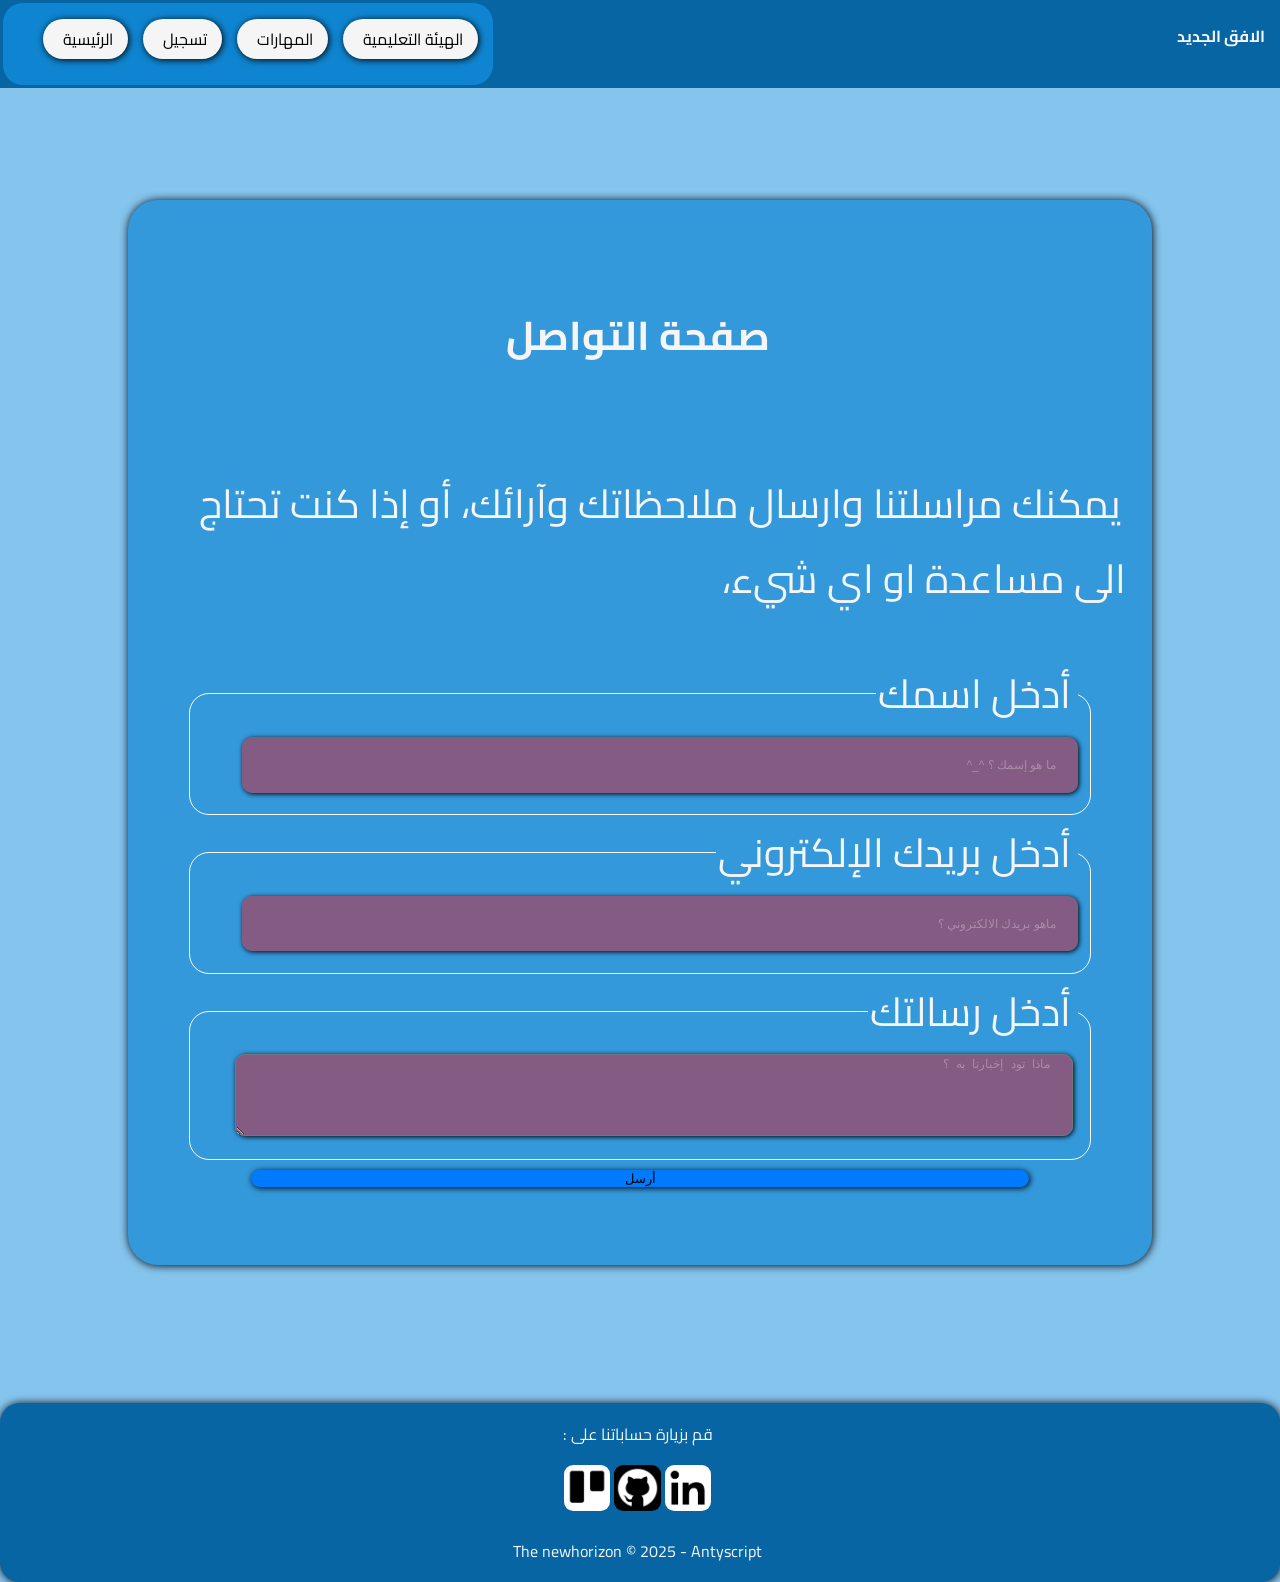
<file: contact.html>
<!DOCTYPE html>
<html lang="ar" dir="rtl">
<head>
  <meta charset="UTF-8">
  <meta name="viewport" content="width=device-width, initial-scale=1.0">
  <meta http-equiv="X-UA-Compatible" content="ie=edge">
  <title>تواصل معنا</title>
  <link rel="stylesheet" href="structure.css">
</head>
<style>
main{
  display: flex;
  flex-direction: column;
  justify-content: center;
  align-items: center;
}
  section{
    margin-top: 10%;
    margin-bottom: 10%;
    padding-top:15px;
    padding-bottom: 20px;
    height: 80vh;
    width: 80vw;
  }
  fieldset{
    border: 1.5px solid #f6fcf2;
    border-radius: 20px;
  }
  form input{
    display: block;
    border: 0px;
    box-shadow: 1px 1px 5px 0px #000;
    border-radius: 10px;
  }
  form input:focus, #area:focus{
    outline: 2px solid #0ff;
  }
  form{
    display: flex;
    flex-direction: column;
    align-items: center;
    justify-content: center;
    height: 80%;
    width: 80%;
    margin-top: 30px;
    margin-bottom: 30px;
  }
  #area{
     box-shadow: 1px 1px 5px 0px #000;
     border-radius: 10px;
  }
  @media (min-width: 800px){
  section{
    min-height: 1000px;
    padding-bottom: 50px;
  }
   form{
     width: 95%;
     height: 95%;
   }
    fieldset{
      width: 90%;
      height: 20%;
    }
     #user, #emol, textarea{
       margin-bottom: 50px;
      width: 95%;
      height: 80%;
    }
    form legend, form h4, form p{
      font-size: 40px;
    }
    input[type="submit"]{
      width: 80%;
      height: 5%;
    }
  }
   #emol:invalid, #user:invalid, #area:invalid{
    background-color: #fb000067;
  }
  #emol:valid, #area:valid, #user:valid{
    background-color: #6cff6c31;
  }
  input[type="submit"]{
  margin-top: 10px;
  background-color: #007BFF;
  border: 0px;
  box-shadow: 1px 1px 6px 0px #000;
  border-radius: 10px;
}
#user::placeholder, #emol::placeholder, #area::placeholder{
  padding-right: 20px;
  font-size: 90%;
  color: #ffffff4d;
}
</style>
<body>
    <header>
    <h4>الافق الجديد</h4>
    <div class="out">
      <label for="menu"><img src="pics/menuic.png" alt="〣"></label>
      <input type="checkbox" id="menu">
    <nav>
      <ul>
        <li class="subject"><a href="index.html">الرئيسية</a></li>
        <li class="register"><a href="register.html">تسجيل</a></li>
        <li class="subjects"><a href="subjects.html">المهارات</a></li>
        <li class="Contact"><a href="teachers.html">الهيئة التعليمية</a></li>
      </ul>
      </div>
    </nav>
  </header>
    <div class="clear"></div>
    <main>
      <section>
       <form>
         <h4>صفحة التواصل</h4>
         <p>يمكنك مراسلتنا وارسال ملاحظاتك وآرائك، أو إذا كنت تحتاج الى مساعدة او اي شيء،</p>
         <fieldset>
           <legend>
             <label for="user">أدخل اسمك</label>
           </legend>
           <input type="text" id="user" name="username" required placeholder="ما هو إسمك ؟ ^_^">
         </fieldset>
         <fieldset>
           <legend>
             <label for="emol">أدخل بريدك الإلكتروني</label>
           </legend>
           <input type="email" id="emol" name="useremail" required placeholder="ماهو بريدك الالكتروني ؟">
         </fieldset>
         <fieldset>
           <legend>
             <label for="area">أدخل رسالتك</label>
           </legend>
           <textarea id="area" name="usermsg" required placeholder="ماذا تود إخبارنا به ؟"></textarea>
         </fieldset>
         <input type="submit" value="أرسل">
       </form>
      </section>
    </main>
    <footer>
    <p>قم بزيارة حساباتنا على :</p>
    <div class="icons">
      <a href="https://trello.com" target="_blank"><img src="pics/trelloic.png" alt="trello"></a>
      <a href="https://githubm.com/antyscript" target="_blank"><img src="pics/githubic.png" alt="github"></a>
      <a href="https://linkdin.com" target="_blank"><img src="pics/linkd.png" alt="linkdin"></a>
    </div>
    <p>The newhorizon &copy; 2025 - Antyscript</p>
  </footer>
</body>
</html>
</file>
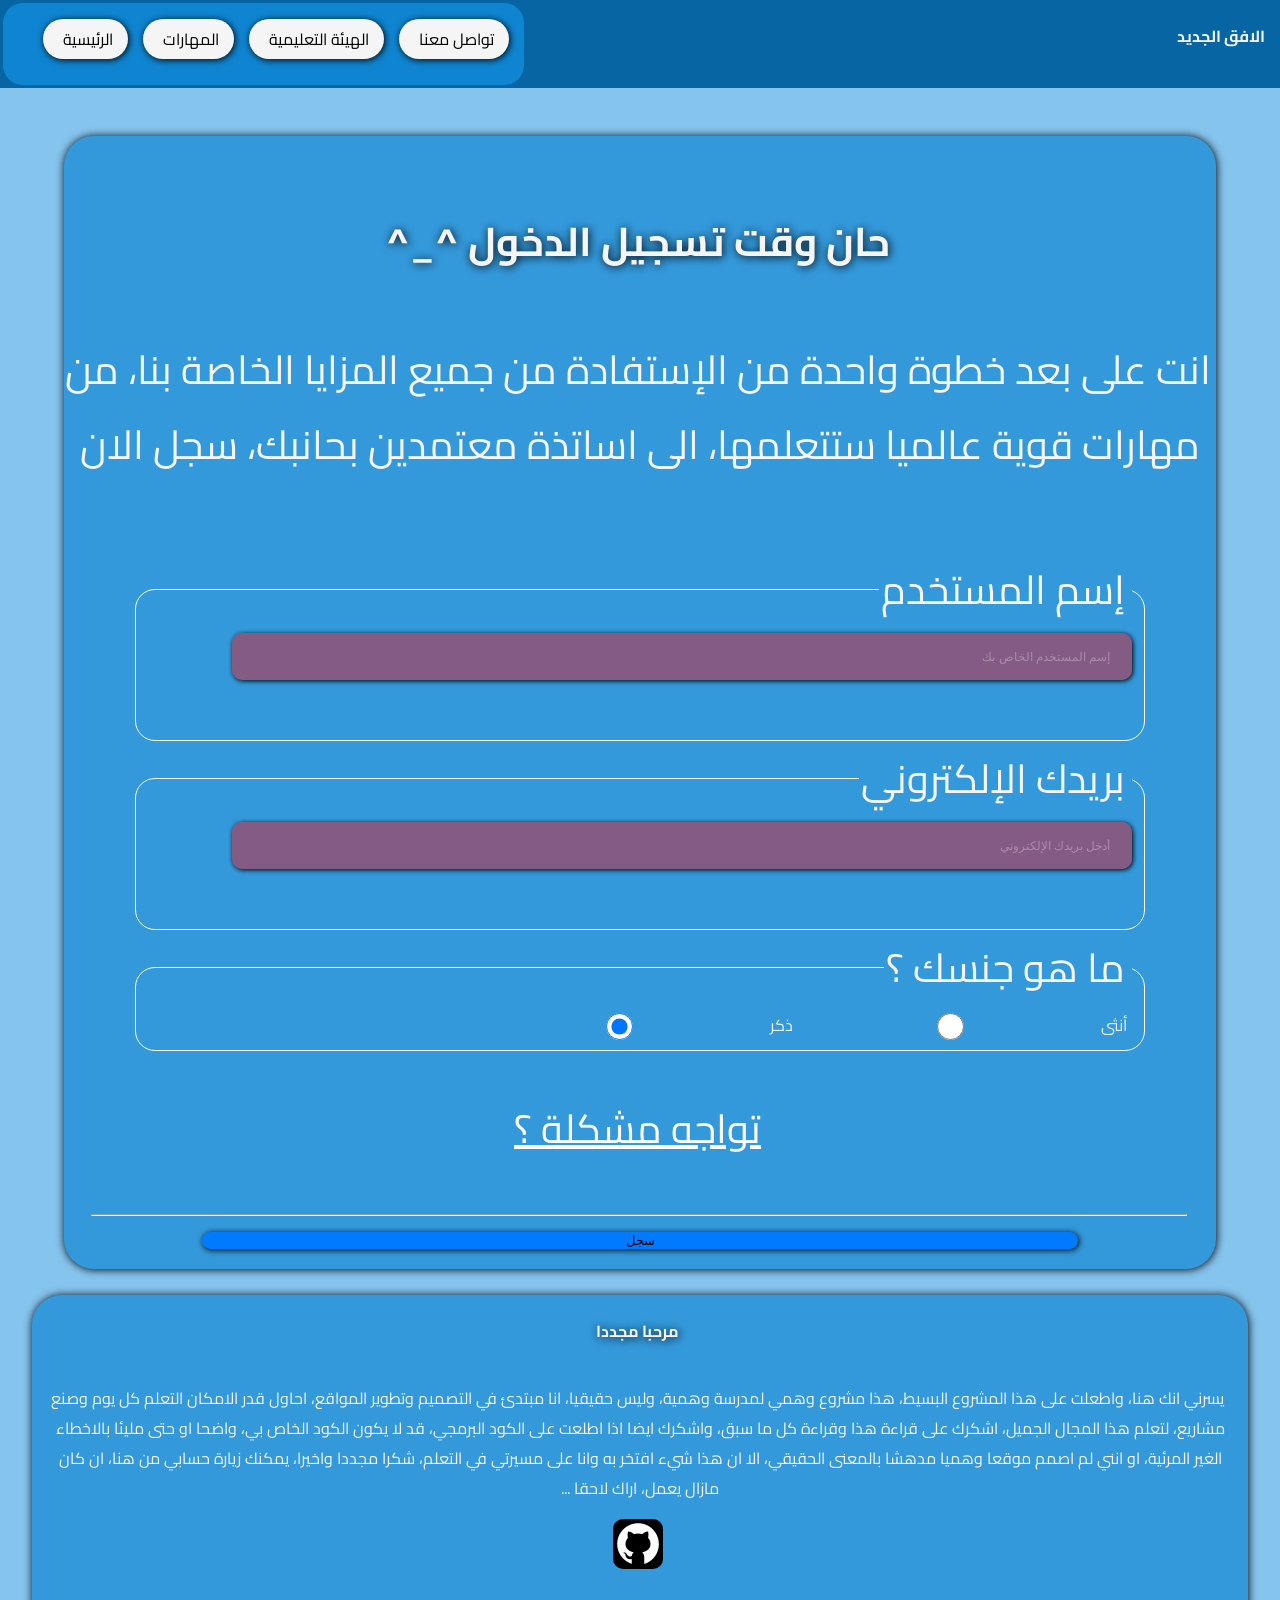
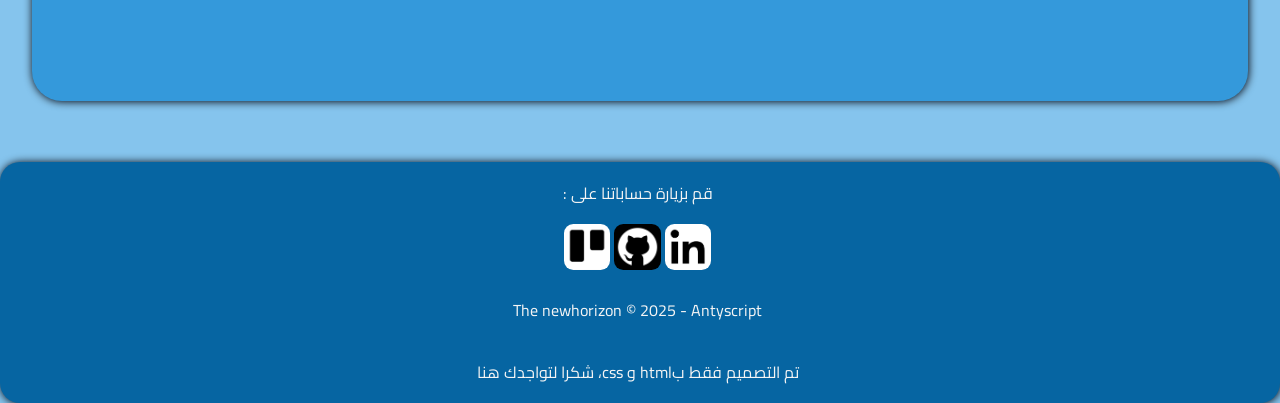
<file: register.html>
<!DOCTYPE html>
<html lang="ar" dir="rtl">
<head>
  <meta charset="UTF-8">
  <meta name="viewport" content="width=device-width, initial-scale=1.0">
  <meta http-equiv="X-UA-Compatible" content="ie=edge">
  <title>تسجيل الدخول</title>
  <link rel="stylesheet" href="structure.css">
</head>
<style>
 main{
  display: flex;
  flex-direction: column;
  justify-content: center;
  align-items: center;
}
     .first{
    margin-top: 5%;
    padding-top:15px;
    padding-bottom: 20px;
    min-height: 40vh;
    width: 90vw;
  }
  #f1nal{
    margin-top: 2%;
    margin-bottom: 4%;
    min-height: 400px;
    max-width: 95vw;
  }
  fieldset{
    border: 1.5px solid #f6fcf2;
    border-radius: 20px;
  }
  form input{
    display: block;
    border: 0px;
    box-shadow: 1px 1px 5px 0px #000;
    border-radius: 10px;
  }
  form input:focus,{
    outline: 2px solid #0ff;
  }
  input[type="submit"]{}
  form{
    display: flex;
    flex-direction: column;
    align-items: center;
    justify-content: center;
    height: 80%;
    width: 80%;
    margin-top: 30px;
  }
  @media (min-width: 800px){
   .first form{
     width: 95%;
     height: 96%;
   }
    fieldset{
      width: 90%;
      height: 20%;
    }
     #oser, #emil{
      margin-bottom: 50px;
      width: 70vw;
      height: 5vh;
    }
    form legend, form h4, form p, .heed{
      font-size: 40px;
    }
    input[type="submit"]{
      width: 80%;
      min-height: 5%;
    }
    #f1inal{
      min-height: 300px;
    }
  }
   #emil:invalid, #oser:invalid{
    background-color: #fb000067;
  }
  #emil:valid, #oser:valid{
    background-color: #6cff6c31;
  }
  input[type="submit"]{
  margin-top: 10px;
  background-color: #007BFF;
  border: 0px;
  box-shadow: 1px 1px 6px 0px #000;
  border-radius: 10px;
}
#oser::placeholder, #emil::placeholder{
  padding-right: 20px;
  font-size: 90%;
  color: #ffffff4d;
}
hr{
  width: 100%;
  background-color: black;
  padding: 0px;
  margin-bottom: 6px;
}
#f1nal p{
  margin-right: 10px;
  margin-left: 10px;
}
.final{
  width: 50px;
  border-radius: 20%;
  margin: 0px;
  padding: 0px;
}
form a{
  color: #fff;
  text-decoration-line: underline;
  text-decoration-color: #fff;
}
.heed, #f1nal p{
  text-align: center;
}
.heed h4, #f1nal h4{
  text-shadow: 1px 1px 10px #000;
}
input[type="radio"]{
  box-shadow: 0px 0px 0px 0px #000;
}
.here{
  display: flex;
}
.here input{
  width: 30%;
}
</style>
<body>
      <header>
    <h4>الافق الجديد</h4>
    <div class="out">
      <label for="menu"><img src="pics/menuic.png" alt="〣"></label>
      <input type="checkbox" id="menu">
    <nav>
      <ul>
        <li class="subject"><a href="index.html">الرئيسية</a></li>
        <li class="subjects"><a href="subjects.html">المهارات</a></li>
        <li class="Contact"><a href="teachers.html">الهيئة التعليمية</a></li>
        <li class="register"><a href="contact.html">تواصل معنا</a></li>
      </ul>
      </div>
    </nav>
  </header>
    <div class="clear"></div>
    <main>
      <section class="first">
          <div class="heed">
            <h4>حان وقت تسجيل الدخول ^_^</h4>
            <p>انت على بعد خطوة واحدة من الإستفادة من جميع المزايا الخاصة بنا، من مهارات قوية عالميا ستتعلمها، الى اساتذة معتمدين بحانبك، سجل الان</p>
          </div>
        <form action="#f1nal">
          <fieldset>
            <legend>
              <label for="oser">إسم المستخدم</label>
            </legend>
            <input type="user" required name="nameuser" id="oser" placeholder="إسم المستخدم الخاص بك">
          </fieldset>
          <fieldset>
            <legend>
              <label for="emil">بريدك الإلكتروني</label>
            </legend>
            <input type="email" required name="emailuser" id="emil" placeholder="أدخل بريدك الإلكتروني">
          </fieldset>
          <fieldset class="here">
            <legend>ما هو جنسك ؟</legend>
            <label for="female">أنثى</label>
            <input type="radio" name="gender" id="female">
            <label for="male">ذكر</label>
            <input type="radio" name="gender" checked id="male">
          </fieldset>
           <p><a href="#f1nal">تواجه مشكلة ؟</a></p>
          <hr>
          <input type="submit" value="سجل">
        </form>
      </section>
      <section id="f1nal">
        <h4>مرحبا مجددا</h4>
        <p>يسرني انك هنا، واطعلت على هذا المشروع البسيط، هذا مشروع وهمي لمدرسة وهمية، وليس حقيقيا، انا مبتدئ في التصميم وتطوير المواقع، احاول قدر الامكان التعلم كل يوم وصنع مشاريع، لتعلم هذا المجال الجميل، اشكرك على قراءة هذا وقراءة كل ما سبق، واشكرك ايضا اذا اطلعت على الكود البرمجي، قد لا يكون الكود الخاص بي، واضحا او حتى مليئا بالاخطاء الغير المرئية، او انني لم اصمم موقعا وهميا مدهشا بالمعنى الحقيقي، الا ان هذا شيء افتخر به وانا على مسيرتي في التعلم، شكرا مجددا واخيرا، 
        يمكنك زيارة حسابي من هنا، ان كان مازال يعمل، اراك لاحقا ...</p>
        <a href="https://github.com/antyscript"><img src="pics/githubic.png" alt="اضغط للتحقق" class="final"></a>
      </section>
    </main>
    <footer>
    <p>قم بزيارة حساباتنا على :</p>
    <div class="icons">
      <a href="https://trello.com" target="_blank"><img src="pics/trelloic.png" alt="trello"></a>
      <a href="https://github.com/antyscript"><img src="pics/githubic.png" alt="github"></a>
      <a href="https://linkdin.com" target="_blank"><img src="pics/linkd.png" alt="linkdin"></a>
    </div>
    <p>The newhorizon &copy; 2025 - Antyscript</p>
    <p>تم التصميم فقط بhtml و css، شكرا لتواجدك هنا</p>
  </footer>
</body>
</html>
</file>
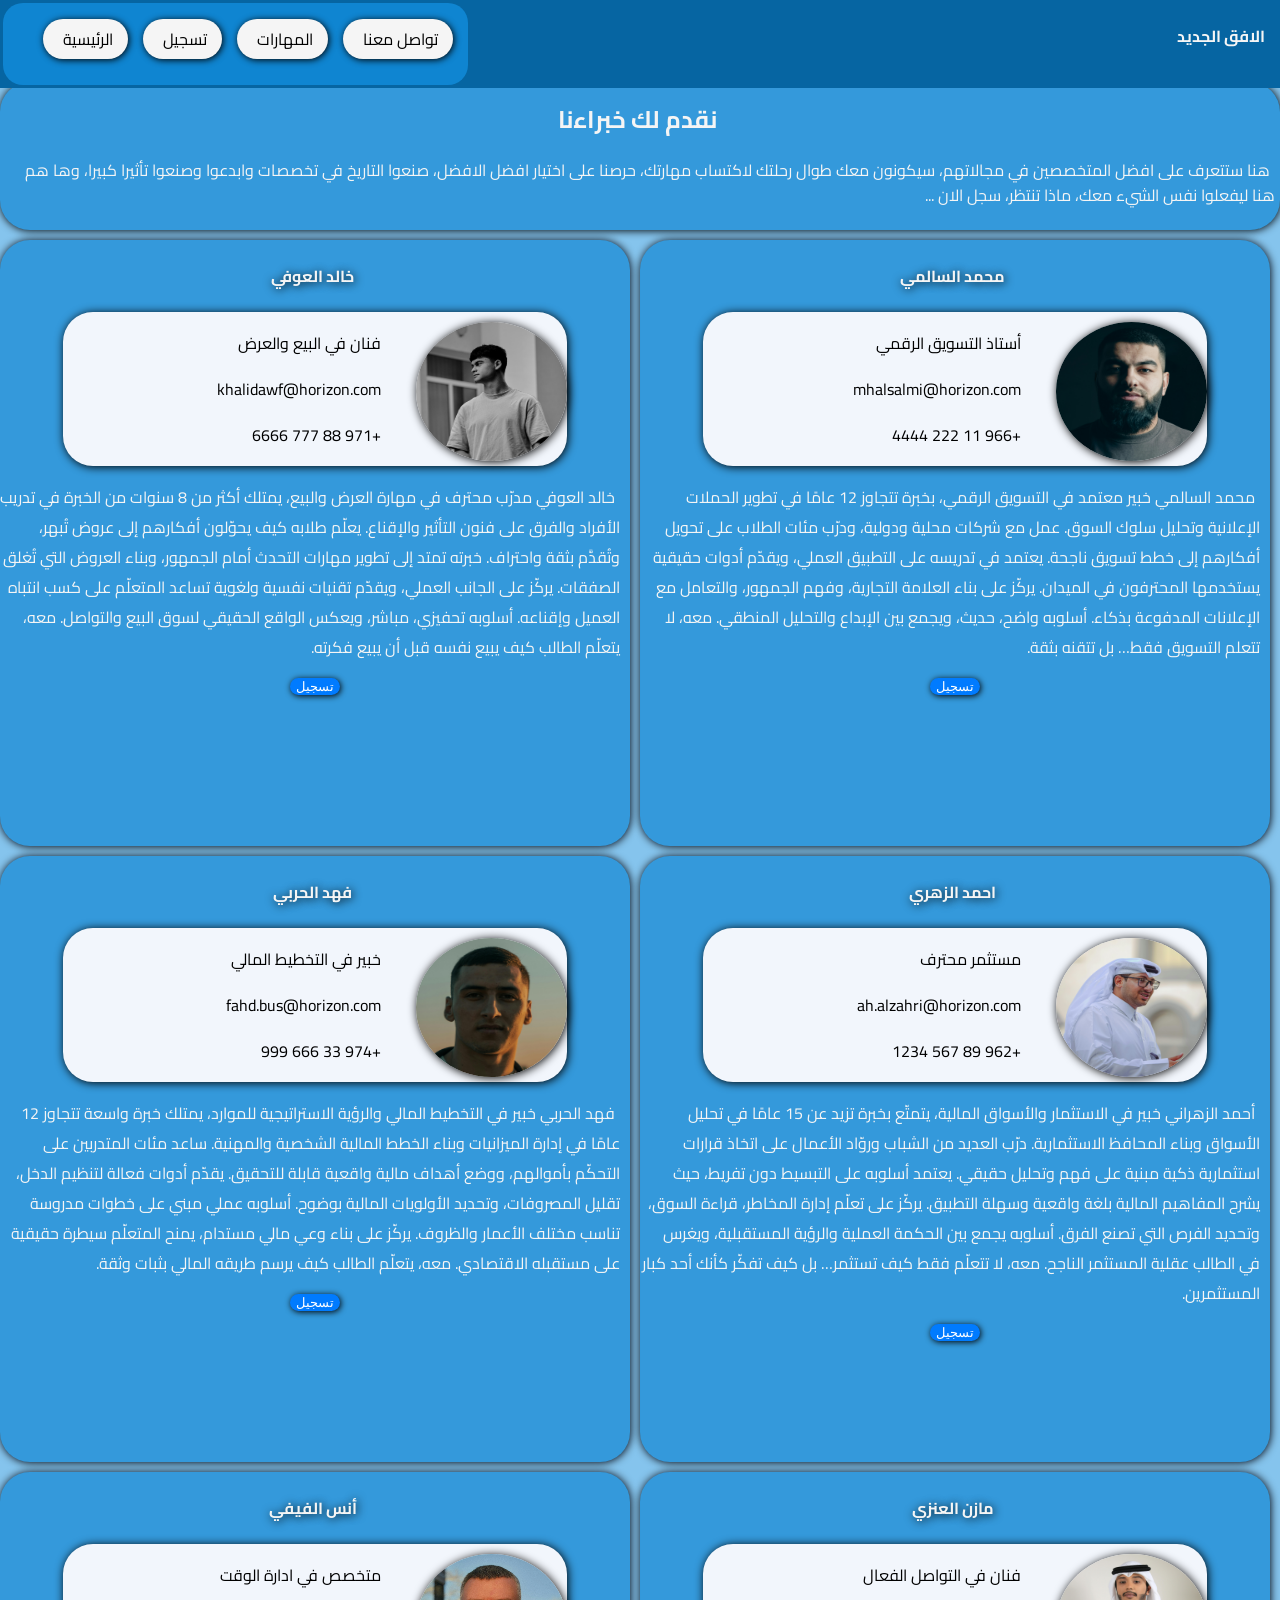
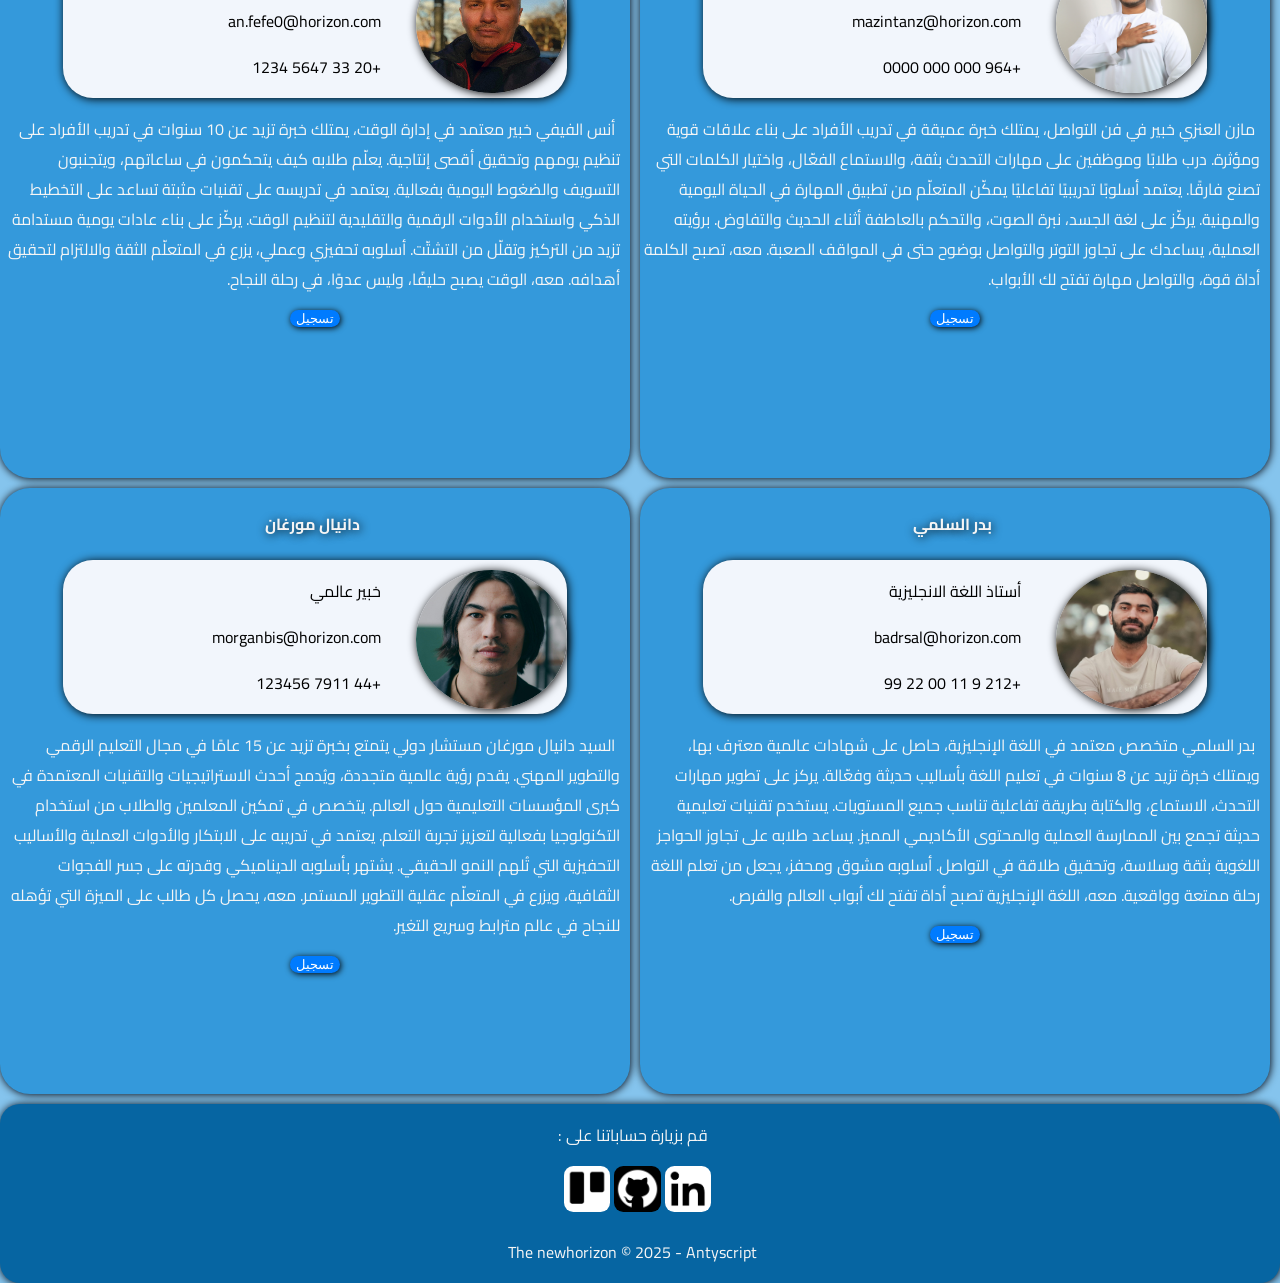
<file: teachers.html>
<!DOCTYPE html>
<html lang="ar" dir="rtl">
<head>
  <meta charset="UTF-8">
  <meta name="viewport" content="width=device-width, initial-scale=1.0">
  <meta http-equiv="X-UA-Compatible" content="ie=edge">
  <title>الهيئة التعليمية</title>
  <link rel="stylesheet" href="structure.css">
</head>
<style>
p{
  margin-right: 10px;
}
.title{
    width: 100%;
    line-height: 5px;
    display: flex;
    flex-direction: column;
    align-items: center;
    box-shadow: 0.5px 0.5px 8px 0px rgb(0,0,0);
    background-color: #3499DB;
    border-radius: 30px;
    margin-top: 10px;
    padding-bottom: 6px;
}
.title p{
  line-height: 25px;
  margin-right: 5px;
  margin-left:5px;
}
.title h2{
  padding-top:15px;
}
section{
  min-height: 600px;
}
section h4{
  text-shadow: 1px 1px 10px #000;
}
section img{
  padding: 0px;
  margin: 0px;
  width: 30%;
  height: 90%;
  border-radius: 50%;
  transform: translate(20%, 30%);
  box-shadow: 1px 1px 10px 0px #000;
}
.card{
  font-size: 100%;
  border-radius: 30px;
  width: 80%;
  background-color: #f2f6fc;
  display: flex;
  box-shadow: 1px 1px 10px 0px #000;
}
 .ps p{
  color: #000;
}
.email{
  font-size: 100%;
}
@media (min-width: 800px){
  main{
    display: grid;
    grid-template-columns: 1fr 1fr;
    grid-template-rows: 1fr 1fr 1fr 1fr;
    width: 100vw;
    min-height: 100vh;
  }
  section{
    grid-column: span 1;
    grid-row: span 1;
    width: 100%:
    margin-left:10px;
    margin-right:10px;
  }
  section img{
    transform: translate(0px, 10px);
    margin-left: 20px;
    width: 30%;
    height: 90%;
  }
}
@media (min-width: 1400px){
  main{
    display: grid;
    grid-template-columns: 1fr 1fr 1fr;
    grid-template-rows: 1fr 1fr 1fr;
  }
  main section{
    grid-column: span 1;
    grid-row: span 1;
  }
  section img{
    transform: translate(-3px, 10px);
  }
}
@media (min-width: 500px) and (max-width: 800px){
  section img{
    transform: translate(0px, 3px);
  }
}
</style>
<body>
    <header>
    <h4>الافق الجديد</h4>
    <div class="out">
      <label for="menu"><img src="pics/menuic.png" alt="〣"></label>
      <input type="checkbox" id="menu">
    <nav>
      <ul>
        <li class="subject"><a href="index.html">الرئيسية</a></li>
        <li class="register"><a href="register.html">تسجيل</a></li>
        <li class="subjects"><a href="subjects.html">المهارات</a></li>
        <li class="Contact"><a href="contact.html">تواصل معنا</a></li>
      </ul>
      </div>
    </nav>
  </header>
    <div class="clear"></div>
    <div class="title">
      <h2>نقدم لك خبراءنا</h2>
      <p>هنا ستتعرف على افضل المتخصصين في مجالاتهم، سيكونون معك طوال رحلتك لاكتساب مهارتك، حرصنا على اختيار افضل الافضل، صنعوا التاريخ في تخصصات وابدعوا وصنعوا تأثيرا كبيرا، وها هم هنا ليفعلوا نفس الشيء معك، ماذا تنتظر، سجل الان ...</p>
    </div>
    <main>
      <section class="teach">
        <h4>محمد السالمي</h4>
        <div class="card">
          <img src="pics/pers1.jpg" alt="صورة ل'محمد السالمي'">
          <div class="ps">
          <p>أستاذ التسويق الرقمي</p>
          <p class="email">mhalsalmi@horizon.com</p>
          <p>+966 11 222 4444</p>
          </div>
        </div>
        <p> محمد السالمي خبير معتمد في التسويق الرقمي، بخبرة تتجاوز 12 عامًا في تطوير الحملات الإعلانية وتحليل سلوك السوق.  
عمل مع شركات محلية ودولية، ودرّب مئات الطلاب على تحويل أفكارهم إلى خطط تسويق ناجحة.  
يعتمد في تدريسه على التطبيق العملي، ويقدّم أدوات حقيقية يستخدمها المحترفون في الميدان.  
يركّز على بناء العلامة التجارية، وفهم الجمهور، والتعامل مع الإعلانات المدفوعة بذكاء.  
أسلوبه واضح، حديث، ويجمع بين الإبداع والتحليل المنطقي.  
معه، لا تتعلم التسويق فقط… بل تتقنه بثقة.</p>
        <button class="btn"><a href="register.html">تسجيل</a></button>
      </section>
      <section class="teach">
        <h4>خالد العوفي</h4>
        <div class="card">
          <img src="pics/pers2.jpg" alt="صورة ل'خالد العوفي'">
          <div class="ps">
          <p>فنان في البيع والعرض</p>
          <p class="email">khalidawf@horizon.com</p>
          <p class="last">+971 88 777 6666</p>
          </div>
        </div>
        <p> خالد العوفي مدرّب محترف في مهارة العرض والبيع، يمتلك أكثر من 8 سنوات من الخبرة في تدريب الأفراد والفرق على فنون التأثير والإقناع.  
يعلّم طلابه كيف يحوّلون أفكارهم إلى عروض تُبهر، وتُقدَّم بثقة واحتراف.  
خبرته تمتد إلى تطوير مهارات التحدث أمام الجمهور، وبناء العروض التي تُغلق الصفقات.  
يركّز على الجانب العملي، ويقدّم تقنيات نفسية ولغوية تساعد المتعلّم على كسب انتباه العميل وإقناعه.  
أسلوبه تحفيزي، مباشر، ويعكس الواقع الحقيقي لسوق البيع والتواصل.  
معه، يتعلّم الطالب كيف يبيع نفسه قبل أن يبيع فكرته.</p>
        <button class="btn"><a href="register.html">تسجيل</a></button>
      </section>
      <section class="teach">
        <h4>احمد الزهري</h4>
        <div class="card">
          <img src="pics/pers3.jpg" alt="صورة ل'احمد الزهري'">
          <div class="ps">
          <p>مستثمر محترف</p>
          <p class="email">ah.alzahri@horizon.com</p>
          <p class="last">+962 89 567 1234</p>
          </div>
        </div>
        <p>أحمد الزهراني خبير في الاستثمار والأسواق المالية، يتمتّع بخبرة تزيد عن 15 عامًا في تحليل الأسواق وبناء المحافظ الاستثمارية.  
درّب العديد من الشباب وروّاد الأعمال على اتخاذ قرارات استثمارية ذكية مبنية على فهم وتحليل حقيقي.  
يعتمد أسلوبه على التبسيط دون تفريط، حيث يشرح المفاهيم المالية بلغة واقعية وسهلة التطبيق.  
يركّز على تعلّم إدارة المخاطر، قراءة السوق، وتحديد الفرص التي تصنع الفرق.  
أسلوبه يجمع بين الحكمة العملية والرؤية المستقبلية، ويغرس في الطالب عقلية المستثمر الناجح.  
معه، لا تتعلّم فقط كيف تستثمر… بل كيف تفكّر كأنك أحد كبار المستثمرين.</p>
        <button class="btn"><a href="register.html">تسجيل</a></button>
      </section>
      <section class="teach">
        <h4>فهد الحربي</h4>
        <div class="card">
          <img src="pics/pers4.jpg" alt="صورة ل'فهم الحربي'">
          <div class="ps">
          <p>خبير في التخطيط المالي</p>
          <p class="email">fahd.bus@horizon.com</p>
          <p class="last">+974 33 666 999</p>
          </div>
        </div>
        <p>فهد الحربي خبير في التخطيط المالي والرؤية الاستراتيجية للموارد، يمتلك خبرة واسعة تتجاوز 12 عامًا في إدارة الميزانيات وبناء الخطط المالية الشخصية والمهنية.  
ساعد مئات المتدربين على التحكّم بأموالهم، ووضع أهداف مالية واقعية قابلة للتحقيق.  
يقدّم أدوات فعالة لتنظيم الدخل، تقليل المصروفات، وتحديد الأولويات المالية بوضوح.  
أسلوبه عملي مبني على خطوات مدروسة تناسب مختلف الأعمار والظروف.  
يركّز على بناء وعي مالي مستدام، يمنح المتعلّم سيطرة حقيقية على مستقبله الاقتصادي.  
معه، يتعلّم الطالب كيف يرسم طريقه المالي بثبات وثقة.</p>
        <button class="btn"><a href="register.html">تسجيل</a></button>
      </section>
      <section class="teach">
        <h4>مازن العنزي</h4>
        <div class="card">
          <img src="pics/pers5.jpg" alt="صورة ل'مازن العنزي'">
         <div class="ps">
          <p>فنان في التواصل الفعال</p>
          <p class="email">mazintanz@horizon.com</p>
          <p class="last">+964 000 000 0000</p>
          </div>
        </div>
        <p>مازن العنزي خبير في فن التواصل، يمتلك خبرة عميقة في تدريب الأفراد على بناء علاقات قوية ومؤثرة.  
درب طلابًا وموظفين على مهارات التحدث بثقة، والاستماع الفعّال، واختيار الكلمات التي تصنع فارقًا.  
يعتمد أسلوبًا تدريبيًا تفاعليًا يمكّن المتعلّم من تطبيق المهارة في الحياة اليومية والمهنية.  
يركّز على لغة الجسد، نبرة الصوت، والتحكم بالعاطفة أثناء الحديث والتفاوض.  
برؤيته العملية، يساعدك على تجاوز التوتر والتواصل بوضوح حتى في المواقف الصعبة.  
معه، تصبح الكلمة أداة قوة، والتواصل مهارة تفتح لك الأبواب.</p>
        <button class="btn"><a href="register.html">تسجيل</a></button>
      </section>
      <section class="teach">
        <h4>أنس الفيفي</h4>
        <div class="card">
          <img src="pics/pers6.jpg" alt="صورة ل'أنس الفيفي'">
          <div class="ps">
          <p>متخصص في ادارة الوقت</p>
          <p class="email">an.fefe0@horizon.com</p>
          <p class="last">+20 33 5647 1234</p>
          </div>
        </div>
        <p>أنس الفيفي خبير معتمد في إدارة الوقت، يمتلك خبرة تزيد عن 10 سنوات في تدريب الأفراد على تنظيم يومهم وتحقيق أقصى إنتاجية.  
يعلّم طلابه كيف يتحكمون في ساعاتهم، ويتجنبون التسويف والضغوط اليومية بفعالية.  
يعتمد في تدريسه على تقنيات مثبتة تساعد على التخطيط الذكي واستخدام الأدوات الرقمية والتقليدية لتنظيم الوقت.  
يركّز على بناء عادات يومية مستدامة تزيد من التركيز وتقلّل من التشتّت.  
أسلوبه تحفيزي وعملي، يزرع في المتعلّم الثقة والالتزام لتحقيق أهدافه.  
معه، الوقت يصبح حليفًا، وليس عدوًا، في رحلة النجاح.</p>
        <button class="btn"><a href="register.html">تسجيل</a></button>
      </section>
      <section class="teach">
        <h4>بدر السلمي</h4>
        <div class="card">
          <img src="pics/pers7.jpg" alt="صورة ل'بدر السلمي'">
          <div class="ps">
          <p>أستاذ اللغة الانجليزية</p>
          <p class="email">badrsal@horizon.com</p>
          <p class="last">+212 9 11 00 22 99</p>
          </div>
        </div>
        <p>بدر السلمي متخصص معتمد في اللغة الإنجليزية، حاصل على شهادات عالمية معترف بها، ويمتلك خبرة تزيد عن 8 سنوات في تعليم اللغة بأساليب حديثة وفعّالة.  
يركز على تطوير مهارات التحدث، الاستماع، والكتابة بطريقة تفاعلية تناسب جميع المستويات.  
يستخدم تقنيات تعليمية حديثة تجمع بين الممارسة العملية والمحتوى الأكاديمي المميز.  
يساعد طلابه على تجاوز الحواجز اللغوية بثقة وسلاسة، وتحقيق طلاقة في التواصل.  
أسلوبه مشوق ومحفز، يجعل من تعلم اللغة رحلة ممتعة وواقعية.  
معه، اللغة الإنجليزية تصبح أداة تفتح لك أبواب العالم والفرص.</p>
        <button class="btn"><a href="register.html">تسجيل</a></button>
      </section>
      <section class="teach">
        <h4>دانيال مورغان</h4>
        <div class="card">
          <img src="pics/pers8.jpg" alt="صورة ل'danial morgan'">
          <div class="ps">
          <p>خبير عالمي</p>
          <p class="email">morganbis@horizon.com</p>
          <p class="last">+44 7911 123456</p>
          </div>
        </div>
        <p>السيد دانيال مورغان مستشار دولي يتمتع بخبرة تزيد عن 15 عامًا في مجال التعليم الرقمي والتطوير المهني.  
يقدم رؤية عالمية متجددة، ويُدمج أحدث الاستراتيجيات والتقنيات المعتمدة في كبرى المؤسسات التعليمية حول العالم.  
يتخصص في تمكين المعلمين والطلاب من استخدام التكنولوجيا بفعالية لتعزيز تجربة التعلم.  
يعتمد في تدريبه على الابتكار والأدوات العملية والأساليب التحفيزية التي تُلهم النمو الحقيقي.  
يشتهر بأسلوبه الديناميكي وقدرته على جسر الفجوات الثقافية، ويزرع في المتعلّم عقلية التطوير المستمر.  
معه، يحصل كل طالب على الميزة التي تؤهله للنجاح في عالم مترابط وسريع التغير.</p>
        <button class="btn"><a href="register.html">تسجيل</a></button>
      </section>
    </main>
    <footer>
    <p>قم بزيارة حساباتنا على :</p>
    <div class="icons">
      <a href="https://trello.com" target="_blank"><img src="pics/trelloic.png" alt="trello"></a>
      <a href="https://github.com" target="_blank"><img src="pics/githubic.png" alt="github"></a>
      <a href="https://linkdin.com" target="_blank"><img src="pics/linkd.png" alt="linkdin"></a>
    </div>
    <p>The newhorizon &copy; 2025 - Antyscript</p>
  </footer>
</body>
</html>
</file>
<file: structure.css>
@import url('https://fonts.googleapis.com/css2?family=Cairo:wght@200..1000&display=swap');
  body{
    height: 100vh;
    width: 100vw;
    background-color: #85C4ED;
    color: #F5F5F5;
    margin: 0px;
    padding: 0px;
    text-indent: 5px;
  font-family: "Cairo", sans-serif;
  font-optical-sizing: auto;
  font-weight: <weight>;
  font-style: normal;
  font-variation-settings:
    "slnt" 0;
    animation: fadeIn 0.5s ease-in-out forwards;
    opacity: 0;
  }
  @keyframes fadeIn {
    to{
      opacity: 1;
    }
  }
header{
    display: flex;
    flex-direction:row;
    justify-content: space-between;
    position: fixed;
    top: 0;
    right: 0px;
    z-index: 10;
    width: 100%;
    background-color: #0665A2;
  }
  .clear{
    background-color: transparent;
    width: 100vw;
    height: 72px;
  }
  nav{
    background-color: #0F85D1;
    padding: 0px;
    border-radius: 20px;
    margin: 3px;
  }
  header .out nav ul{
    list-style: none;
    display: flex;
  }
  li{
    padding: 5px 15px;
    margin-right: 15px;
    margin-left: 0px;
    margin-bottom: 10px;
    border-radius: 20px;
    background-color: #f5f5f5;
    text-align: center;
    box-shadow: 1px 1px 7px 0px #000;
  }
  li:hover{
    background-color: #2571f3;
    color: #000000;
  }
  li a{
    text-decoration:none;
    color: black;
  }
  header .out label, input{
    display: none;
  }
  header .out input, label{
    padding: 0px;
    margin: 0px;
  }
  header .out label img{
    width: 40px;
  }
@media (max-width: 768px){
  header .out nav ul{
    display: none;
    flex-direction: column;
  }
  header .out label{
    display: block;
  }
  #menu:checked +nav ul{
    display: flex;
    animation-name: sec;
    animation-duration: 1s;
  }
  @keyframes sec{
    0%{
      opacity: 0.2;
    }
    100%{
      opacity: 1;
    }
  }
  li{
    margin-left: -27px;
  }
}
header h4{
 margin-right: 10px;
}
.out{
  direction: ltr;
  display: flex;
}
.out label{
  margin-top: 15px;
  margin-left: 15px;
}
section, footer{
  display: flex;
  flex-direction: column;
  align-items: center;
  box-shadow: 0.5px 0.5px 8px 0px rgb(0,0,9)
}
section{
  background-color: #3499DB;
  border-radius: 30px;
  margin-top: 10px;
  padding-bottom: 6px;
}
a{
  text-decoration: none;
}
button{
  background-color: #007BFF;
  border: 0px;
  box-shadow: 1px 1px 6px 0px #000;
  border-radius: 10px;
}
button a{
  color: white;
}
button:hover{
  background-color: #0056B3;
}
button:active{
  background-color: #004085;
}

footer{
  background-color: #0665A2;
  border-radius: 20px;
  margin-top: 10px;
}
.icons{
  padding: 0px;
  margin: 0px;
  text-align: center;
}
.icons img{
  width: 7%;
  border-radius: 20%;
  margin: 0px;
  padding: 0px;
}
</file>
